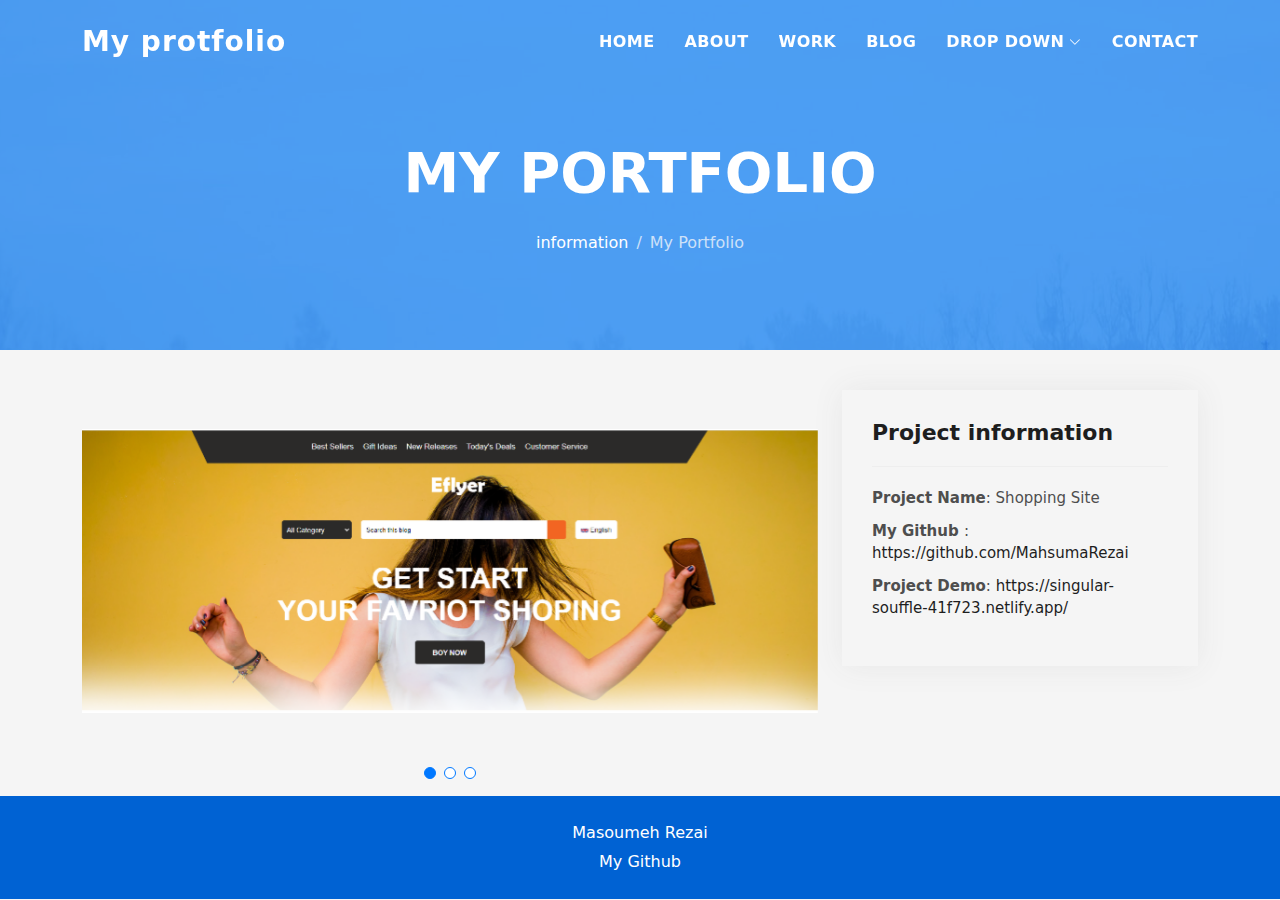
<file: portfolio-details.html>
<!DOCTYPE html>
<html lang="en">

<head>
  <meta charset="utf-8">
  <meta content="width=device-width, initial-scale=1.0" name="viewport">
  <title>My protfolio</title>
  <meta content="" name="description">
  <meta content="" name="keywords">
  <link href="assets/img/apple-touch-icon.png" rel="apple-touch-icon">
  <link href="assets/vendor/bootstrap/css/bootstrap.min.css" rel="stylesheet">
  <link href="assets/vendor/bootstrap-icons/bootstrap-icons.css" rel="stylesheet">
  <link href="assets/vendor/glightbox/css/glightbox.min.css" rel="stylesheet">
  <link href="assets/vendor/swiper/swiper-bundle.min.css" rel="stylesheet">
  <link href="assets/css/style.css" rel="stylesheet">
</head>

<body>

  <!--  Heade -->
  <header id="header" class="fixed-top">
    <div class="container d-flex align-items-center justify-content-between">
      <h1 class="logo"><a href="index.html">My protfolio</a></h1>
      <nav id="navbar" class="navbar">
        <ul>
          <li><a class="nav-link scrollto " href="#hero">Home</a></li>
          <li><a class="nav-link scrollto" href="#about">About</a></li>
          <li><a class="nav-link scrollto " href="#work">Work</a></li>
          <li><a class="nav-link scrollto " href="#blog">Blog</a></li>
          <li class="dropdown"><a href="#"><span>Drop Down</span> <i class="bi bi-chevron-down"></i></a>
            <ul>
              <li><a href="#">Drop Down 1</a></li>
              <li class="dropdown"><a href="#"><span>Deep Drop Down</span> <i class="bi bi-chevron-right"></i></a>
                <ul>
                  <li><a href="#">Deep Drop Down 1</a></li>
                  <li><a href="#">Deep Drop Down 2</a></li>
                  <li><a href="#">Deep Drop Down 3</a></li>
                  <li><a href="#">Deep Drop Down 4</a></li>
                  <li><a href="#">Deep Drop Down 5</a></li>
                </ul>
              </li>
              <li><a href="#">Drop Down 2</a></li>
              <li><a href="#">Drop Down 3</a></li>
              <li><a href="#">Drop Down 4</a></li>
            </ul>
          </li>
          <li><a class="nav-link scrollto" href="#contact">Contact</a></li>
        </ul>
        <i class="bi bi-list mobile-nav-toggle"></i>
      </nav><!-- navbar -->

    </div>
  </header>
  <!-- End Header -->

  <div class="hero hero-single route bg-image" style="background-image: url(assets/img/overlay-bg.jpg)">
    <div class="overlay-mf"></div>
    <div class="hero-content display-table">
      <div class="table-cell">
        <div class="container">
          <h2 class="hero-title mb-4"> My Portfolio</h2>
          <ol class="breadcrumb d-flex justify-content-center">
            <li class="breadcrumb-item">
              <a href="#">information</a>
            </li>
            <li class="breadcrumb-item active"> My Portfolio</li>
          </ol>
        </div>
      </div>
    </div>
  </div>

  <main id="main">

    <!-- Portfolio Details Section  -->
    <section id="portfolio-details" class="portfolio-details">
      <div class="container">

        <div class="row gy-4">

          <div class="col-lg-8">
            <div class="portfolio-details-slider swiper">
              <div class="swiper-wrapper align-items-center">

                <div class="swiper-slide">
                  <img src="assets/img/shop_two.PNG" alt="">
                </div>

                <div class="swiper-slide">
                  <img src="assets/img/shop_hover_two.PNG" alt="">
                </div>

                <div class="swiper-slide">
                  <img src="assets/img/shop_hver_four.PNG" alt="">
                </div>


              </div>
              <div class="swiper-pagination"></div>
            </div>
          </div>

          <div class="col-lg-4">
            <div class="portfolio-info">
              <h3> Project information</h3>
              <ul>
                <li><strong>Project Name</strong>: Shopping Site </li>
                <li><strong>My Github </strong>: <a href="https://github.com/MahsumaRezai/shopping-site-">
                    https://github.com/MahsumaRezai</a></li>
                <li><strong>Project Demo</strong>: <a href="https://singular-souffle-41f723.netlify.app/">
                    https://singular-souffle-41f723.netlify.app/</a></li>

              </ul>
            </div>
            <div class="portfolio-description">

            </div>
          </div>

        </div>

      </div>
    </section><!-- End Portfolio Details Section -->

  </main>
  <!-- End  section main -->

  <!-- Footer  -->
  <footer>
    <div class="container">
      <div class="row">
        <div class="col-sm-12">
          <div class="copyright-box">
            <p class="copyright">Masoumeh Rezai</p>
            <div class="credits">
              <a href="https://github.com/MahsumaRezai">My Github</a>
            </div>
          </div>
        </div>
      </div>
    </div>
  </footer>
  <!-- End  Footer -->

  <div id="preloader"></div>
  <a href="#" class="back-to-top d-flex align-items-center justify-content-center"><i class="bi bi-arrow-up-short"></i></a>

  <script src="assets/vendor/purecounter/purecounter_vanilla.js"></script>
  <script src="assets/vendor/bootstrap/js/bootstrap.bundle.min.js"></script>
  <script src="assets/vendor/glightbox/js/glightbox.min.js"></script>
  <script src="assets/vendor/swiper/swiper-bundle.min.js"></script>
  <script src="assets/vendor/typed.js/typed.min.js"></script>
  <script src="assets/vendor/php-email-form/validate.js"></script>

  <script src="assets/js/main.js"></script>

</body>

</html>
</file>
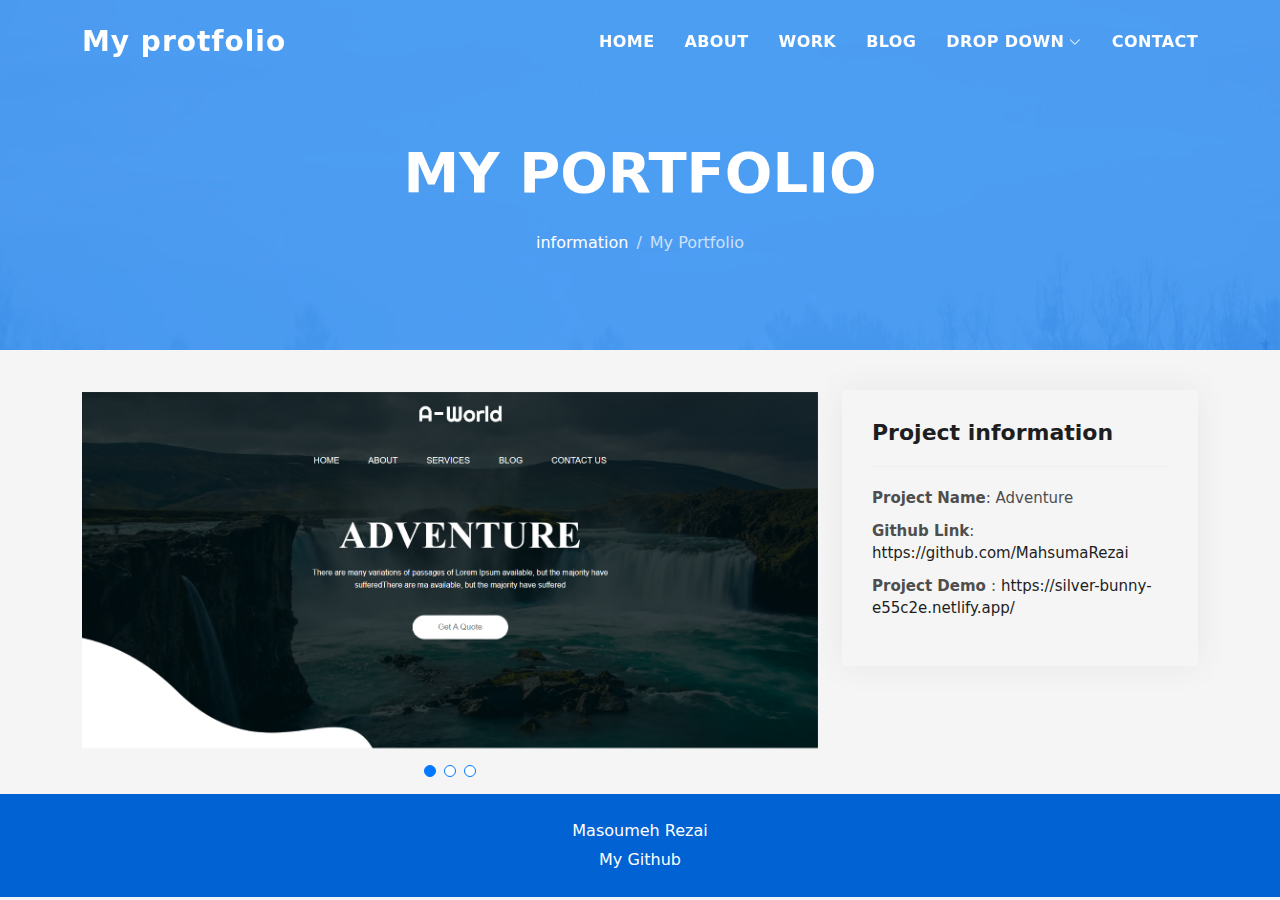
<file: protfilo_adventure.html>
<!DOCTYPE html>
<html lang="en">

<head>
    <meta charset="utf-8">
    <meta content="width=device-width, initial-scale=1.0" name="viewport">
    <title>My protfolio</title>
    <meta content="" name="description">
    <meta content="" name="keywords">
    <link href="assets/img/apple-touch-icon.png" rel="apple-touch-icon">
    <link href="assets/vendor/bootstrap/css/bootstrap.min.css" rel="stylesheet">
    <link href="assets/vendor/bootstrap-icons/bootstrap-icons.css" rel="stylesheet">
    <link href="assets/vendor/glightbox/css/glightbox.min.css" rel="stylesheet">
    <link href="assets/vendor/swiper/swiper-bundle.min.css" rel="stylesheet">
    <link href="assets/css/style.css" rel="stylesheet">
</head>

<body>

    <!--  Heade -->
    <header id="header" class="fixed-top">
        <div class="container d-flex align-items-center justify-content-between">
            <h1 class="logo"><a href="index.html">My protfolio</a></h1>
            <nav id="navbar" class="navbar">
                <ul>
                    <li><a class="nav-link scrollto " href="#hero">Home</a></li>
                    <li><a class="nav-link scrollto" href="#about">About</a></li>
                    <li><a class="nav-link scrollto " href="#work">Work</a></li>
                    <li><a class="nav-link scrollto " href="#blog">Blog</a></li>
                    <li class="dropdown"><a href="#"><span>Drop Down</span> <i class="bi bi-chevron-down"></i></a>
                        <ul>
                            <li><a href="#">Drop Down 1</a></li>
                            <li class="dropdown"><a href="#"><span>Deep Drop Down</span> <i class="bi bi-chevron-right"></i></a>
                                <ul>
                                    <li><a href="#">Deep Drop Down 1</a></li>
                                    <li><a href="#">Deep Drop Down 2</a></li>
                                    <li><a href="#">Deep Drop Down 3</a></li>
                                    <li><a href="#">Deep Drop Down 4</a></li>
                                    <li><a href="#">Deep Drop Down 5</a></li>
                                </ul>
                            </li>
                            <li><a href="#">Drop Down 2</a></li>
                            <li><a href="#">Drop Down 3</a></li>
                            <li><a href="#">Drop Down 4</a></li>
                        </ul>
                    </li>
                    <li><a class="nav-link scrollto" href="#contact">Contact</a></li>
                </ul>
                <i class="bi bi-list mobile-nav-toggle"></i>
            </nav><!-- navbar -->

        </div>
    </header>
    <!-- End Header -->

    <div class="hero hero-single route bg-image" style="background-image: url(assets/img/overlay-bg.jpg)">
        <div class="overlay-mf"></div>
        <div class="hero-content display-table">
            <div class="table-cell">
                <div class="container">
                    <h2 class="hero-title mb-4"> My Portfolio</h2>
                    <ol class="breadcrumb d-flex justify-content-center">
                        <li class="breadcrumb-item">
                            <a href="#">information</a>
                        </li>
                        <li class="breadcrumb-item active"> My Portfolio</li>
                    </ol>
                </div>
            </div>
        </div>
    </div>

    <main id="main">

        <!-- Portfolio Details Section  -->
        <section id="portfolio-details" class="portfolio-details">
            <div class="container">

                <div class="row gy-4">

                    <div class="col-lg-8">
                        <div class="portfolio-details-slider swiper">
                            <div class="swiper-wrapper align-items-center">

                                <div class="swiper-slide">
                                    <img src="assets/img/adventue_hover.PNG" alt="">
                                </div>

                                <div class="swiper-slide">
                                    <img src="assets/img/adventure_hover_two.PNG " alt="">
                                </div>

                                <div class="
                    swiper-slide">
                                    <img src="assets/img/advernute_hover_three.PNG" alt="">
                                </div>


                            </div>
                            <div class="swiper-pagination"></div>
                        </div>
                    </div>

                    <div class="col-lg-4">
                        <div class="portfolio-info">
                            <h3> Project information</h3>
                            <ul>
                                <li><strong>Project Name</strong>: Adventure </li>
                                <li><strong> Github Link</strong>: <a href="https://github.com/MahsumaRezai/Adventure">
                                        https://github.com/MahsumaRezai</a></li>
                                <li><strong>Project Demo </strong>: <a href="https://silver-bunny-e55c2e.netlify.app/">
                                        https://silver-bunny-e55c2e.netlify.app/</a></li>

                            </ul>
                        </div>
                        <div class="portfolio-description">

                        </div>
                    </div>

                </div>

            </div>
        </section><!-- End Portfolio Details Section -->

    </main>
    <!-- End  section main -->

    <!-- Footer  -->
    <footer>
        <div class="container">
            <div class="row">
                <div class="col-sm-12">
                    <div class="copyright-box">
                        <p class="copyright">Masoumeh Rezai</p>
                        <div class="credits">
                            <a href="https://github.com/MahsumaRezai">My Github</a>
                        </div>
                    </div>
                </div>
            </div>
        </div>
    </footer>
    <!-- End  Footer -->

    <div id="preloader"></div>
    <a href="#" class="back-to-top d-flex align-items-center justify-content-center"><i class="bi bi-arrow-up-short"></i></a>

    <script src="assets/vendor/purecounter/purecounter_vanilla.js"></script>
    <script src="assets/vendor/bootstrap/js/bootstrap.bundle.min.js"></script>
    <script src="assets/vendor/glightbox/js/glightbox.min.js"></script>
    <script src="assets/vendor/swiper/swiper-bundle.min.js"></script>
    <script src="assets/vendor/typed.js/typed.min.js"></script>
    <script src="assets/vendor/php-email-form/validate.js"></script>

    <script src="assets/js/main.js"></script>

</body>

</html>
</file>
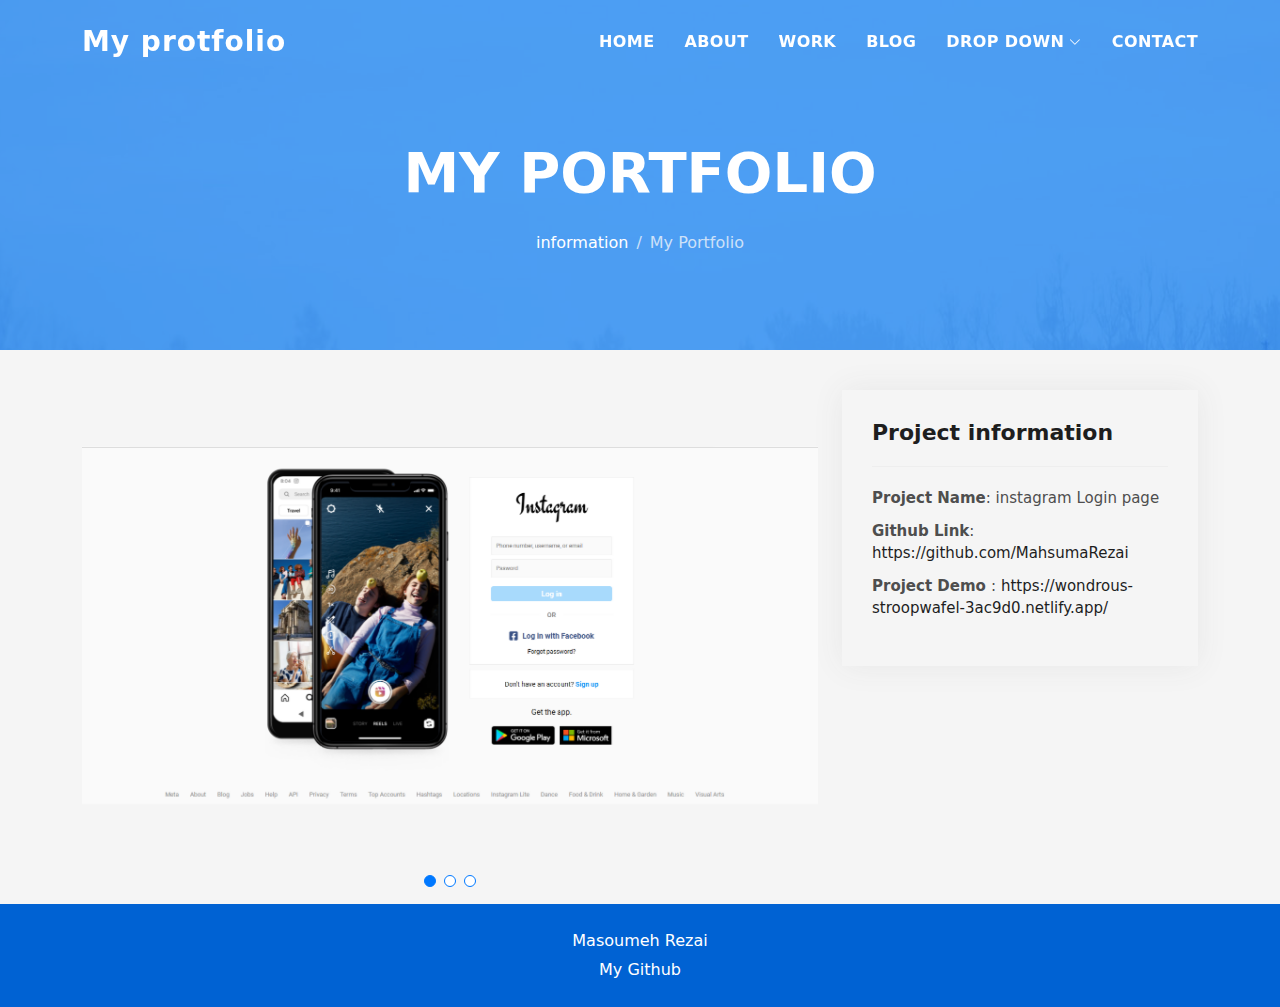
<file: protfilo_hasnode.html>
<!DOCTYPE html>
<html lang="en">

<head>
    <meta charset="utf-8">
    <meta content="width=device-width, initial-scale=1.0" name="viewport">
    <title>My protfolio</title>
    <meta content="" name="description">
    <meta content="" name="keywords">
    <link href="assets/img/apple-touch-icon.png" rel="apple-touch-icon">
    <link href="assets/vendor/bootstrap/css/bootstrap.min.css" rel="stylesheet">
    <link href="assets/vendor/bootstrap-icons/bootstrap-icons.css" rel="stylesheet">
    <link href="assets/vendor/glightbox/css/glightbox.min.css" rel="stylesheet">
    <link href="assets/vendor/swiper/swiper-bundle.min.css" rel="stylesheet">
    <link href="assets/css/style.css" rel="stylesheet">
</head>

<body>

    <!--  Heade -->
    <header id="header" class="fixed-top">
        <div class="container d-flex align-items-center justify-content-between">
            <h1 class="logo"><a href="index.html">My protfolio</a></h1>
            <nav id="navbar" class="navbar">
                <ul>
                    <li><a class="nav-link scrollto " href="#hero">Home</a></li>
                    <li><a class="nav-link scrollto" href="#about">About</a></li>
                    <li><a class="nav-link scrollto " href="#work">Work</a></li>
                    <li><a class="nav-link scrollto " href="#blog">Blog</a></li>
                    <li class="dropdown"><a href="#"><span>Drop Down</span> <i class="bi bi-chevron-down"></i></a>
                        <ul>
                            <li><a href="#">Drop Down 1</a></li>
                            <li class="dropdown"><a href="#"><span>Deep Drop Down</span> <i class="bi bi-chevron-right"></i></a>
                                <ul>
                                    <li><a href="#">Deep Drop Down 1</a></li>
                                    <li><a href="#">Deep Drop Down 2</a></li>
                                    <li><a href="#">Deep Drop Down 3</a></li>
                                    <li><a href="#">Deep Drop Down 4</a></li>
                                    <li><a href="#">Deep Drop Down 5</a></li>
                                </ul>
                            </li>
                            <li><a href="#">Drop Down 2</a></li>
                            <li><a href="#">Drop Down 3</a></li>
                            <li><a href="#">Drop Down 4</a></li>
                        </ul>
                    </li>
                    <li><a class="nav-link scrollto" href="#contact">Contact</a></li>
                </ul>
                <i class="bi bi-list mobile-nav-toggle"></i>
            </nav><!-- navbar -->

        </div>
    </header>
    <!-- End Header -->

    <div class="hero hero-single route bg-image" style="background-image: url(assets/img/overlay-bg.jpg)">
        <div class="overlay-mf"></div>
        <div class="hero-content display-table">
            <div class="table-cell">
                <div class="container">
                    <h2 class="hero-title mb-4"> My Portfolio</h2>
                    <ol class="breadcrumb d-flex justify-content-center">
                        <li class="breadcrumb-item">
                            <a href="#">information</a>
                        </li>
                        <li class="breadcrumb-item active"> My Portfolio</li>
                    </ol>
                </div>
            </div>
        </div>
    </div>

    <main id="main">

        <!-- Portfolio Details Section  -->
        <section id="portfolio-details" class="portfolio-details">
            <div class="container">

                <div class="row gy-4">

                    <div class="col-lg-8">
                        <div class="portfolio-details-slider swiper">
                            <div class="swiper-wrapper align-items-center">

                                <div class="swiper-slide">
                                    <img src="assets/img/instagarm_hover.PNG" alt="">
                                </div>

                                <div class="swiper-slide">
                                    <img src="assets/img/insatgarm_hover_two.PNG " alt="">
                                </div>

                                <div class="
                    swiper-slide">
                                    <img src="assets/img/instagarm_hover.PNG" alt="">
                                </div>


                            </div>
                            <div class="swiper-pagination"></div>
                        </div>
                    </div>

                    <div class="col-lg-4">
                        <div class="portfolio-info">
                            <h3> Project information</h3>
                            <ul>
                                <li><strong>Project Name</strong>: instagram Login page </li>
                                <li><strong> Github Link</strong>: <a href="https://github.com/MahsumaRezai/login_pages_collection">
                                        https://github.com/MahsumaRezai</a></li>
                                <li><strong>Project Demo </strong>: <a href="https://wondrous-stroopwafel-3ac9d0.netlify.app/">
                                        https://wondrous-stroopwafel-3ac9d0.netlify.app/</a></li>

                            </ul>
                        </div>
                        <div class="portfolio-description">

                        </div>
                    </div>

                </div>

            </div>
        </section><!-- End Portfolio Details Section -->

    </main>
    <!-- End  section main -->

    <!-- Footer  -->
    <footer>
        <div class="container">
            <div class="row">
                <div class="col-sm-12">
                    <div class="copyright-box">
                        <p class="copyright">Masoumeh Rezai</p>
                        <div class="credits">
                            <a href="https://github.com/MahsumaRezai">My Github</a>
                        </div>
                    </div>
                </div>
            </div>
        </div>
    </footer>
    <!-- End  Footer -->

    <div id="preloader"></div>
    <a href="#" class="back-to-top d-flex align-items-center justify-content-center"><i class="bi bi-arrow-up-short"></i></a>

    <script src="assets/vendor/purecounter/purecounter_vanilla.js"></script>
    <script src="assets/vendor/bootstrap/js/bootstrap.bundle.min.js"></script>
    <script src="assets/vendor/glightbox/js/glightbox.min.js"></script>
    <script src="assets/vendor/swiper/swiper-bundle.min.js"></script>
    <script src="assets/vendor/typed.js/typed.min.js"></script>
    <script src="assets/vendor/php-email-form/validate.js"></script>

    <script src="assets/js/main.js"></script>

</body>

</html>
</file>
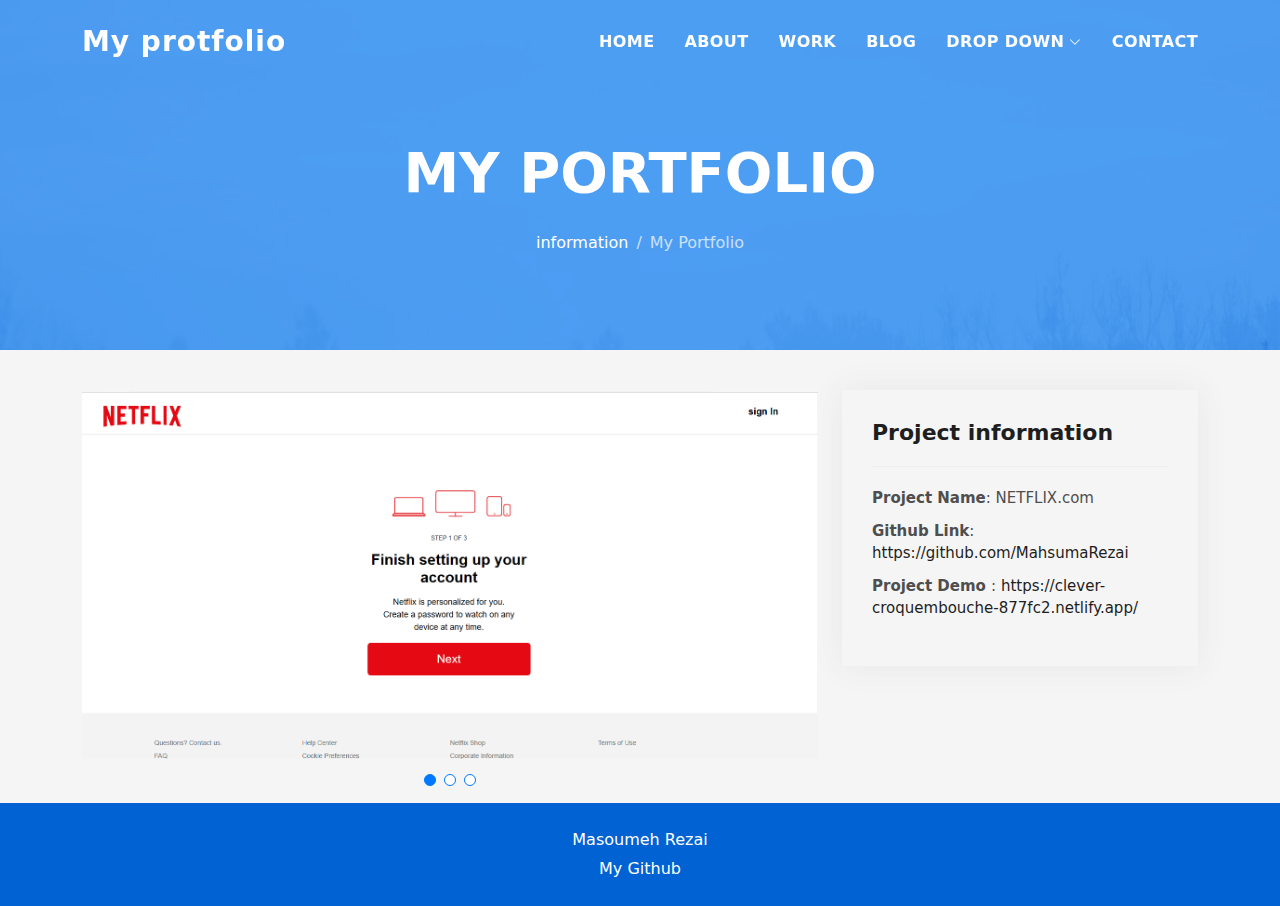
<file: protfilo_netfilx.html>
<!DOCTYPE html>
<html lang="en">

<head>
    <meta charset="utf-8">
    <meta content="width=device-width, initial-scale=1.0" name="viewport">
    <title>My protfolio</title>
    <meta content="" name="description">
    <meta content="" name="keywords">
    <link href="assets/img/apple-touch-icon.png" rel="apple-touch-icon">
    <link href="assets/vendor/bootstrap/css/bootstrap.min.css" rel="stylesheet">
    <link href="assets/vendor/bootstrap-icons/bootstrap-icons.css" rel="stylesheet">
    <link href="assets/vendor/glightbox/css/glightbox.min.css" rel="stylesheet">
    <link href="assets/vendor/swiper/swiper-bundle.min.css" rel="stylesheet">
    <link href="assets/css/style.css" rel="stylesheet">
</head>

<body>

    <!--  Heade -->
    <header id="header" class="fixed-top">
        <div class="container d-flex align-items-center justify-content-between">
            <h1 class="logo"><a href="index.html">My protfolio</a></h1>
            <nav id="navbar" class="navbar">
                <ul>
                    <li><a class="nav-link scrollto " href="#hero">Home</a></li>
                    <li><a class="nav-link scrollto" href="#about">About</a></li>
                    <li><a class="nav-link scrollto " href="#work">Work</a></li>
                    <li><a class="nav-link scrollto " href="#blog">Blog</a></li>
                    <li class="dropdown"><a href="#"><span>Drop Down</span> <i class="bi bi-chevron-down"></i></a>
                        <ul>
                            <li><a href="#">Drop Down 1</a></li>
                            <li class="dropdown"><a href="#"><span>Deep Drop Down</span> <i class="bi bi-chevron-right"></i></a>
                                <ul>
                                    <li><a href="#">Deep Drop Down 1</a></li>
                                    <li><a href="#">Deep Drop Down 2</a></li>
                                    <li><a href="#">Deep Drop Down 3</a></li>
                                    <li><a href="#">Deep Drop Down 4</a></li>
                                    <li><a href="#">Deep Drop Down 5</a></li>
                                </ul>
                            </li>
                            <li><a href="#">Drop Down 2</a></li>
                            <li><a href="#">Drop Down 3</a></li>
                            <li><a href="#">Drop Down 4</a></li>
                        </ul>
                    </li>
                    <li><a class="nav-link scrollto" href="#contact">Contact</a></li>
                </ul>
                <i class="bi bi-list mobile-nav-toggle"></i>
            </nav><!-- navbar -->

        </div>
    </header>
    <!-- End Header -->

    <div class="hero hero-single route bg-image" style="background-image: url(assets/img/overlay-bg.jpg)">
        <div class="overlay-mf"></div>
        <div class="hero-content display-table">
            <div class="table-cell">
                <div class="container">
                    <h2 class="hero-title mb-4"> My Portfolio</h2>
                    <ol class="breadcrumb d-flex justify-content-center">
                        <li class="breadcrumb-item">
                            <a href="#">information</a>
                        </li>
                        <li class="breadcrumb-item active"> My Portfolio</li>
                    </ol>
                </div>
            </div>
        </div>
    </div>

    <main id="main">

        <!-- Portfolio Details Section  -->
        <section id="portfolio-details" class="portfolio-details">
            <div class="container">

                <div class="row gy-4">

                    <div class="col-lg-8">
                        <div class="portfolio-details-slider swiper">
                            <div class="swiper-wrapper align-items-center">

                                <div class="swiper-slide">
                                    <img src="assets/img/netflix_hover.PNG" alt="">
                                </div>

                                <div class="swiper-slide">
                                    <img src="assets/img/netflix_hover_two.PNG " alt="">
                                </div>

                                <div class="
                    swiper-slide">
                                    <img src="assets/img/netflix_hover.PNG" alt="">
                                </div>


                            </div>
                            <div class="swiper-pagination"></div>
                        </div>
                    </div>

                    <div class="col-lg-4">
                        <div class="portfolio-info">
                            <h3> Project information</h3>
                            <ul>
                                <li><strong>Project Name</strong>: NETFLIX.com </li>
                                <li><strong> Github Link</strong>: <a href="https://github.com/MahsumaRezai/Netflix_singin">
                                        https://github.com/MahsumaRezai</a></li>
                                <li><strong>Project Demo </strong>: <a href=" https://clever-croquembouche-877fc2.netlify.app/">
                                        https://clever-croquembouche-877fc2.netlify.app/</a></li>

                            </ul>
                        </div>
                        <div class="portfolio-description">

                        </div>
                    </div>

                </div>

            </div>
        </section><!-- End Portfolio Details Section -->

    </main>
    <!-- End  section main -->

    <!-- Footer  -->
    <footer>
        <div class="container">
            <div class="row">
                <div class="col-sm-12">
                    <div class="copyright-box">
                        <p class="copyright">Masoumeh Rezai</p>
                        <div class="credits">
                            <a href="https://github.com/MahsumaRezai">My Github</a>
                        </div>
                    </div>
                </div>
            </div>
        </div>
    </footer>
    <!-- End  Footer -->

    <div id="preloader"></div>
    <a href="#" class="back-to-top d-flex align-items-center justify-content-center"><i class="bi bi-arrow-up-short"></i></a>

    <script src="assets/vendor/purecounter/purecounter_vanilla.js"></script>
    <script src="assets/vendor/bootstrap/js/bootstrap.bundle.min.js"></script>
    <script src="assets/vendor/glightbox/js/glightbox.min.js"></script>
    <script src="assets/vendor/swiper/swiper-bundle.min.js"></script>
    <script src="assets/vendor/typed.js/typed.min.js"></script>
    <script src="assets/vendor/php-email-form/validate.js"></script>

    <script src="assets/js/main.js"></script>

</body>

</html>
</file>
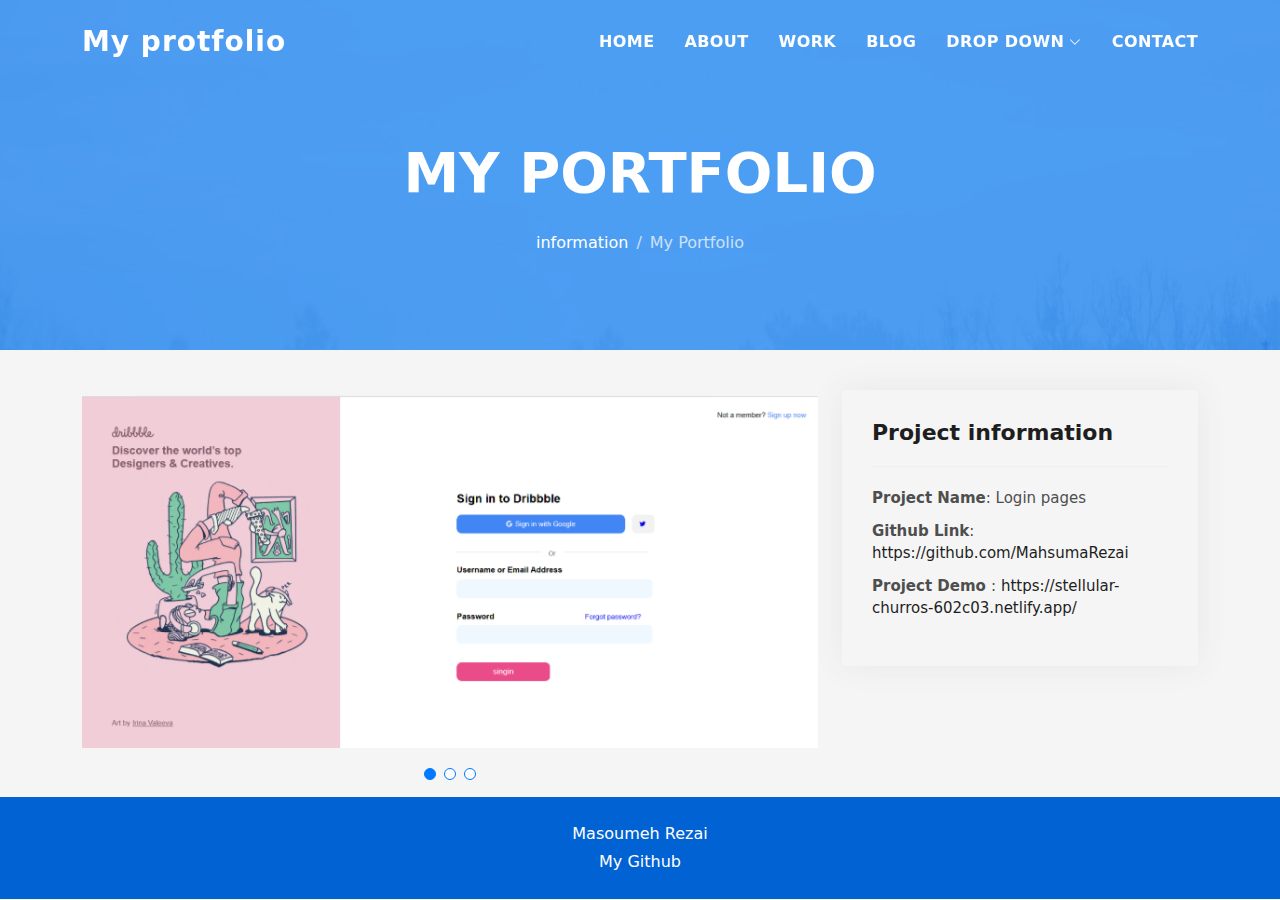
<file: protfolio_dribble.html>
<!DOCTYPE html>
<html lang="en">

<head>
    <meta charset="utf-8">
    <meta content="width=device-width, initial-scale=1.0" name="viewport">
    <title>My protfolio</title>
    <meta content="" name="description">
    <meta content="" name="keywords">
    <link href="assets/img/apple-touch-icon.png" rel="apple-touch-icon">
    <link href="assets/vendor/bootstrap/css/bootstrap.min.css" rel="stylesheet">
    <link href="assets/vendor/bootstrap-icons/bootstrap-icons.css" rel="stylesheet">
    <link href="assets/vendor/glightbox/css/glightbox.min.css" rel="stylesheet">
    <link href="assets/vendor/swiper/swiper-bundle.min.css" rel="stylesheet">
    <link href="assets/css/style.css" rel="stylesheet">
</head>

<body>

    <!--  Heade -->
    <header id="header" class="fixed-top">
        <div class="container d-flex align-items-center justify-content-between">
            <h1 class="logo"><a href="index.html">My protfolio</a></h1>
            <nav id="navbar" class="navbar">
                <ul>
                    <li><a class="nav-link scrollto " href="#hero">Home</a></li>
                    <li><a class="nav-link scrollto" href="#about">About</a></li>
                    <li><a class="nav-link scrollto " href="#work">Work</a></li>
                    <li><a class="nav-link scrollto " href="#blog">Blog</a></li>
                    <li class="dropdown"><a href="#"><span>Drop Down</span> <i class="bi bi-chevron-down"></i></a>
                        <ul>
                            <li><a href="#">Drop Down 1</a></li>
                            <li class="dropdown"><a href="#"><span>Deep Drop Down</span> <i class="bi bi-chevron-right"></i></a>
                                <ul>
                                    <li><a href="#">Deep Drop Down 1</a></li>
                                    <li><a href="#">Deep Drop Down 2</a></li>
                                    <li><a href="#">Deep Drop Down 3</a></li>
                                    <li><a href="#">Deep Drop Down 4</a></li>
                                    <li><a href="#">Deep Drop Down 5</a></li>
                                </ul>
                            </li>
                            <li><a href="#">Drop Down 2</a></li>
                            <li><a href="#">Drop Down 3</a></li>
                            <li><a href="#">Drop Down 4</a></li>
                        </ul>
                    </li>
                    <li><a class="nav-link scrollto" href="#contact">Contact</a></li>
                </ul>
                <i class="bi bi-list mobile-nav-toggle"></i>
            </nav><!-- navbar -->

        </div>
    </header>
    <!-- End Header -->

    <div class="hero hero-single route bg-image" style="background-image: url(assets/img/overlay-bg.jpg)">
        <div class="overlay-mf"></div>
        <div class="hero-content display-table">
            <div class="table-cell">
                <div class="container">
                    <h2 class="hero-title mb-4"> My Portfolio</h2>
                    <ol class="breadcrumb d-flex justify-content-center">
                        <li class="breadcrumb-item">
                            <a href="#">information</a>
                        </li>
                        <li class="breadcrumb-item active"> My Portfolio</li>
                    </ol>
                </div>
            </div>
        </div>
    </div>

    <main id="main">

        <!-- Portfolio Details Section  -->
        <section id="portfolio-details" class="portfolio-details">
            <div class="container">

                <div class="row gy-4">

                    <div class="col-lg-8">
                        <div class="portfolio-details-slider swiper">
                            <div class="swiper-wrapper align-items-center">

                                <div class="swiper-slide">
                                    <img src="assets/img/dribble_hover.PNG" alt="">
                                </div>

                                <div class="swiper-slide">
                                    <img src="assets/img/dribble_hover_two.PNG " alt="">
                                </div>

                                <div class="
                    swiper-slide">
                                    <img src="assets/img/dribble_hover_three.PNG" alt="">
                                </div>


                            </div>
                            <div class="swiper-pagination"></div>
                        </div>
                    </div>

                    <div class="col-lg-4">
                        <div class="portfolio-info">
                            <h3> Project information</h3>
                            <ul>
                                <li><strong>Project Name</strong>: Login pages </li>
                                <li><strong> Github Link</strong>: <a href="https://github.com/MahsumaRezai/login_pages_collection">
                                        https://github.com/MahsumaRezai</a></li>
                                <li><strong>Project Demo </strong>: <a href="https://stellular-churros-602c03.netlify.app/">
                                        https://stellular-churros-602c03.netlify.app/</a></li>

                            </ul>
                        </div>
                        <div class="portfolio-description">

                        </div>
                    </div>

                </div>

            </div>
        </section><!-- End Portfolio Details Section -->

    </main>
    <!-- End  section main -->

    <!-- Footer  -->
    <footer>
        <div class="container">
            <div class="row">
                <div class="col-sm-12">
                    <div class="copyright-box">
                        <p class="copyright">Masoumeh Rezai</p>
                        <div class="credits">
                            <a href="https://github.com/MahsumaRezai">My Github</a>
                        </div>
                    </div>
                </div>
            </div>
        </div>
    </footer>
    <!-- End  Footer -->

    <div id="preloader"></div>
    <a href="#" class="back-to-top d-flex align-items-center justify-content-center"><i class="bi bi-arrow-up-short"></i></a>

    <script src="assets/vendor/purecounter/purecounter_vanilla.js"></script>
    <script src="assets/vendor/bootstrap/js/bootstrap.bundle.min.js"></script>
    <script src="assets/vendor/glightbox/js/glightbox.min.js"></script>
    <script src="assets/vendor/swiper/swiper-bundle.min.js"></script>
    <script src="assets/vendor/typed.js/typed.min.js"></script>
    <script src="assets/vendor/php-email-form/validate.js"></script>

    <script src="assets/js/main.js"></script>

</body>

</html>
</file>
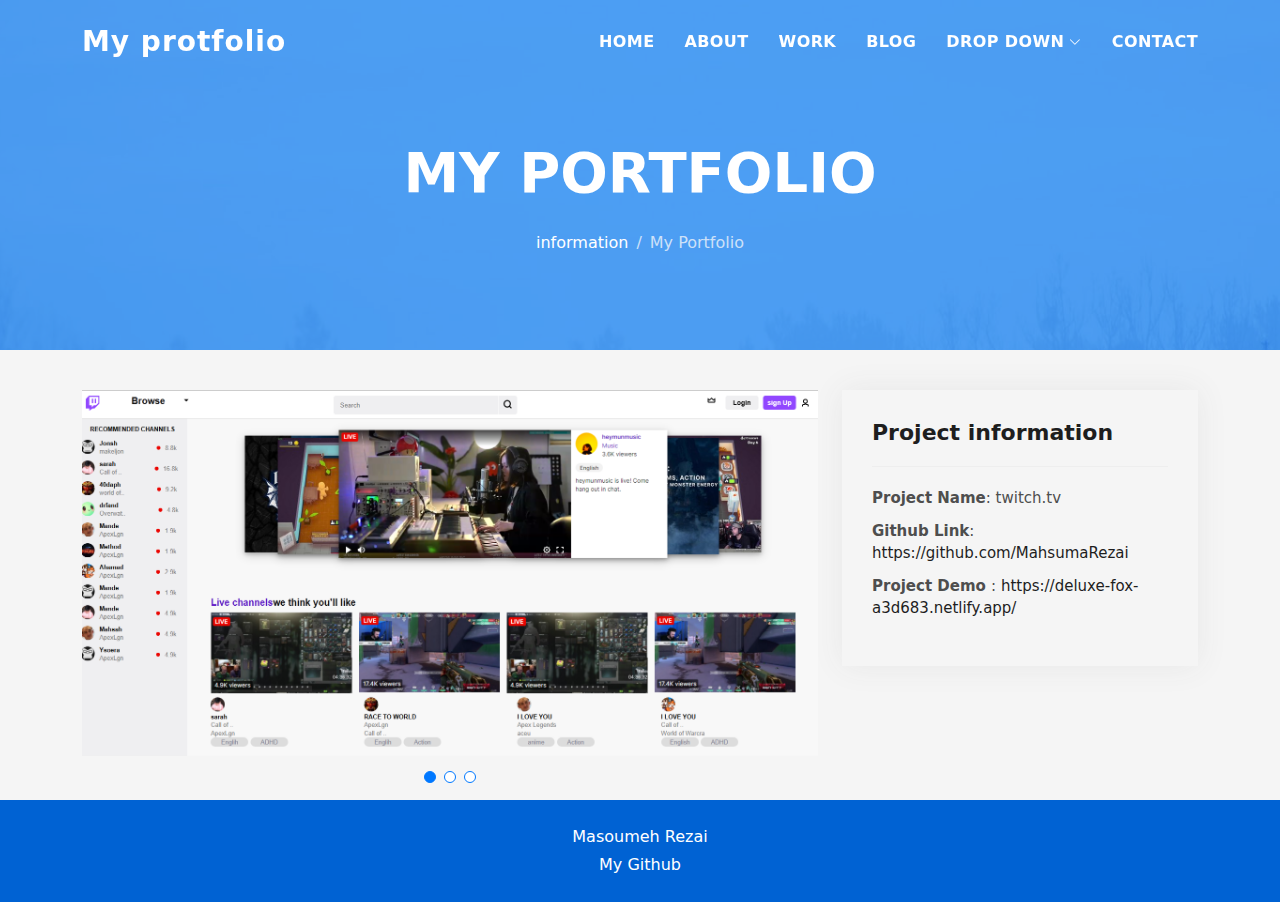
<file: ptoflio_twitch.html>
<!DOCTYPE html>
<html lang="en">

<head>
  <meta charset="utf-8">
  <meta content="width=device-width, initial-scale=1.0" name="viewport">
  <title>My protfolio</title>
  <meta content="" name="description">
  <meta content="" name="keywords">
  <link href="assets/img/favicon.png" rel="icon">
  <link href="assets/img/apple-touch-icon.png" rel="apple-touch-icon">
  <link href="assets/vendor/bootstrap/css/bootstrap.min.css" rel="stylesheet">
  <link href="assets/vendor/bootstrap-icons/bootstrap-icons.css" rel="stylesheet">
  <link href="assets/vendor/glightbox/css/glightbox.min.css" rel="stylesheet">
  <link href="assets/vendor/swiper/swiper-bundle.min.css" rel="stylesheet">
  <link href="assets/css/style.css" rel="stylesheet">
</head>

<body>

  <!--  Heade -->
  <header id="header" class="fixed-top">
    <div class="container d-flex align-items-center justify-content-between">
      <h1 class="logo"><a href="index.html">My protfolio</a></h1>
      <nav id="navbar" class="navbar">
        <ul>
          <li><a class="nav-link scrollto " href="#hero">Home</a></li>
          <li><a class="nav-link scrollto" href="#about">About</a></li>
          <li><a class="nav-link scrollto " href="#work">Work</a></li>
          <li><a class="nav-link scrollto " href="#blog">Blog</a></li>
          <li class="dropdown"><a href="#"><span>Drop Down</span> <i class="bi bi-chevron-down"></i></a>
            <ul>
              <li><a href="#">Drop Down 1</a></li>
              <li class="dropdown"><a href="#"><span>Deep Drop Down</span> <i class="bi bi-chevron-right"></i></a>
                <ul>
                  <li><a href="#">Deep Drop Down 1</a></li>
                  <li><a href="#">Deep Drop Down 2</a></li>
                  <li><a href="#">Deep Drop Down 3</a></li>
                  <li><a href="#">Deep Drop Down 4</a></li>
                  <li><a href="#">Deep Drop Down 5</a></li>
                </ul>
              </li>
              <li><a href="#">Drop Down 2</a></li>
              <li><a href="#">Drop Down 3</a></li>
              <li><a href="#">Drop Down 4</a></li>
            </ul>
          </li>
          <li><a class="nav-link scrollto" href="#contact">Contact</a></li>
        </ul>
        <i class="bi bi-list mobile-nav-toggle"></i>
      </nav><!-- navbar -->

    </div>
  </header>
  <!-- End Header -->

  <div class="hero hero-single route bg-image" style="background-image: url(assets/img/overlay-bg.jpg)">
    <div class="overlay-mf"></div>
    <div class="hero-content display-table">
      <div class="table-cell">
        <div class="container">
          <h2 class="hero-title mb-4"> My Portfolio</h2>
          <ol class="breadcrumb d-flex justify-content-center">
            <li class="breadcrumb-item">
              <a href="#">information</a>
            </li>
            <li class="breadcrumb-item active"> My Portfolio</li>
          </ol>
        </div>
      </div>
    </div>
  </div>

  <main id="main">

    <!-- Portfolio Details Section  -->
    <section id="portfolio-details" class="portfolio-details">
      <div class="container">

        <div class="row gy-4">

          <div class="col-lg-8">
            <div class="portfolio-details-slider swiper">
              <div class="swiper-wrapper align-items-center">

                <div class="swiper-slide">
                  <img src="assets/img/twitch_hover.PNG" alt="">
                </div>

                <div class="swiper-slide">
                  <img src="assets/img/twitch_hver_two.PNG " alt="">
                </div>

                <div class="
                    swiper-slide">
                  <img src="assets/img/twitch_hover_three.PNG" alt="">
                </div>


              </div>
              <div class="swiper-pagination"></div>
            </div>
          </div>

          <div class="col-lg-4">
            <div class="portfolio-info">
              <h3> Project information</h3>
              <ul>
                <li><strong>Project Name</strong>: twitch.tv </li>
                <li><strong> Github Link</strong>: <a href="https://https://github.com/MahsumaRezai/Twitch">
                    https://github.com/MahsumaRezai</a></li>
                <li><strong>Project Demo </strong>: <a href="https://deluxe-fox-a3d683.netlify.app/">
                    https://deluxe-fox-a3d683.netlify.app/</a></li>

              </ul>
            </div>
            <div class="portfolio-description">

            </div>
          </div>

        </div>

      </div>
    </section><!-- End Portfolio Details Section -->

  </main>
  <!-- End  section main -->

  <!-- Footer  -->
  <footer>
    <div class="container">
      <div class="row">
        <div class="col-sm-12">
          <div class="copyright-box">
            <p class="copyright">Masoumeh Rezai</p>
            <div class="credits">
              <a href="https://github.com/MahsumaRezai">My Github</a>
            </div>
          </div>
        </div>
      </div>
    </div>
  </footer>
  <!-- End  Footer -->

  <div id="preloader"></div>
  <a href="#" class="back-to-top d-flex align-items-center justify-content-center"><i class="bi bi-arrow-up-short"></i></a>

  <script src="assets/vendor/purecounter/purecounter_vanilla.js"></script>
  <script src="assets/vendor/bootstrap/js/bootstrap.bundle.min.js"></script>
  <script src="assets/vendor/glightbox/js/glightbox.min.js"></script>
  <script src="assets/vendor/swiper/swiper-bundle.min.js"></script>
  <script src="assets/vendor/typed.js/typed.min.js"></script>
  <script src="assets/vendor/php-email-form/validate.js"></script>

  <script src="assets/js/main.js"></script>

</body>

</html>
</file>
<file: assets/css/style.css>
body {
  background-color: #f5f5f5;
  color: #4e4e4e;
}

h1,
h2,
h3,
h4,
h5,
h6 {
  color: #1e1e1e;
}

a {
  color: #1e1e1e;
  text-decoration: none;
  transition: all 0.5s ease-in-out;
}

a:hover {
  color: #0078ff;
  text-decoration: none;
  transition: all 0.5s ease-in-out;
}

.p-r {
  position: relative;
}

.color-a {
  text-decoration: none;
  color: #0078ff;
}

.color-d {
  color: #f5f5f5;
}

.color-text-a {
  text-decoration: none;
  color: #4e4e4e;
}

.box-shadow,
.card-blog,
.work-box,
.service-box,
.paralax-mf {
  box-shadow: 0 13px 8px -10px rgba(0, 0, 0, 0.1);
}

.box-shadow-a,
.button:hover {
  text-decoration: none;
  box-shadow: 0 0 0 4px #cde1f8;
}

.display-5 {
  font-size: 2.5rem;
  font-weight: 300;
  line-height: 1.1;
}

.display-6 {
  font-size: 2rem;
  font-weight: 300;
  line-height: 1.1;
}

.avatar {
  width: 32px;
  height: 32px;
  margin-right: 4px;
  overflow: hidden;
}

.bg-image {
  background-repeat: no-repeat;
  background-attachment: fixed;
  background-size: cover;
  background-position: center center;
}

@media (max-width: 1024px) {
  .bg-image {
    background-attachment: scroll;
  }
}

.overlay-mf {
  background-color: #0078ff;
}

.overlay-mf {
  position: absolute;
  top: 0;
  left: 0px;
  padding: 0;
  height: 100%;
  width: 100%;
  opacity: 0.7;
}

.paralax-mf {
  position: relative;
  padding: 8rem 0;
}

.display-table {
  width: 100%;
  height: 100%;
  display: table;
}

.table-cell {
  display: table-cell;
  vertical-align: middle;
}

/*--/ Sections /--*/
.sect-4 {
  padding: 4rem 0;
}

.sect-pt4 {
  padding-top: 4rem;
}

.sect-mt4 {
  margin-top: 4rem;
}

/*--/ Title s /--*/
.title-s {
  font-weight: 600;
  color: #1e1e1e;
  font-size: 1.1rem;
}

/*--/ Title A /--*/
.title-box {
  margin-bottom: 4rem;
}

.title-a {
  text-decoration: none;
  font-size: 3rem;
  font-weight: bold;
  text-transform: uppercase;
}

.subtitle-a {
  text-decoration: none;
  color: #4e4e4e;
}

.line-mf {
  width: 40px;
  height: 5px;
  background-color: #0078ff;
  margin: 0 auto;
}

/*--/ Title Left /--*/
.title-box-2 {
  margin-bottom: 3rem;
}

.title-left {
  font-size: 2rem;
  position: relative;
}

.title-left:before {
  content: "";
  position: absolute;
  height: 3px;
  background-color: #0078ff;
  width: 100px;
  bottom: -12px;
}

/*------/ Box /------*/
.box-pl2 {
  padding-left: 2rem;
}

.box-shadow-full {
  padding: 3rem 1.25rem;
  position: relative;
  background-color: #fff;
  margin-bottom: 3rem;
  z-index: 2;
  box-shadow: 0 1px 1px 0 rgba(0, 0, 0, 0.06), 0 2px 5px 0 rgba(0, 0, 0, 0.2);
}

@media (min-width: 768px) {
  .box-shadow-full {
    padding: 3rem;
  }
}

/*------/ Socials /------*/
.socials {
  padding: 1.5rem 0;
}

.socials ul li {
  display: inline-block;
}

.socials .ico-circle {
  height: 40px;
  width: 40px;
  font-size: 1.2rem;
  border-radius: 50%;
  line-height: 1.6;
  margin: 0 15px 0 0;
  box-shadow: 0 0 0 3px #0078ff;
  transition: all 500ms ease;
}

.socials .ico-circle:hover {
  background-color: #0078ff;
  color: #fff;
  box-shadow: 0 0 0 3px #cde1f8;
  transition: all 500ms ease;
}

/*------/ Ul resect /------*/
.ul-resect,
.widget-tags ul,
.widget-sidebar .list-sidebar,
.box-comments .list-comments,
.blog-wrapper .post-meta ul,
.list-ico,
.socials ul {
  list-style: none;
  padding-left: 0;
  margin-bottom: 0;
}

.list-ico {
  line-height: 2;
}

.list-ico span {
  color: #0078ff;
  margin-right: 10px;
}

/*------/ Ico Circle /------*/
.ico-circle {
  height: 100px;
  width: 100px;
  font-size: 2rem;
  border-radius: 50%;
  line-height: 1.55;
  margin: 0 auto;
  text-align: center;
  box-shadow: 0 0 0 10px #0078ff;
  display: block;
}

/*------/ Owl Carousel /------*/
.owl-theme .owl-dots {
  text-align: center;
  margin-top: 18px;
}

.owl-theme .owl-dots .owl-dot {
  display: inline-block;
}

.owl-theme .owl-dots .owl-dot span {
  width: 18px;
  height: 7px;
  margin: 5px 5px;
  background: #cde1f8;
  border: 0px solid #cde1f8;
  display: block;
  transition: all 0.6s ease-in-out;
  cursor: pointer;
}

.owl-theme .owl-dots .owl-dot:hover span {
  background-color: #cde1f8;
}

.owl-theme .owl-dots .owl-dot.active span {
  background-color: #1B1B1B;
  width: 25px;
}

/*--/ Scrolltop s /--*/
.scrolltop-mf {
  position: relative;
  display: none;
}

.scrolltop-mf span {
  z-index: 999;
  position: fixed;
  width: 42px;
  height: 42px;
  background-color: #0078ff;
  opacity: 0.7;
  font-size: 1.6rem;
  line-height: 1.5;
  text-align: center;
  color: #fff;
  top: auto;
  left: auto;
  right: 30px;
  bottom: 50px;
  cursor: pointer;
  border-radius: 50%;
}

/*--------------------------------------------------------------
# Back to top button
--------------------------------------------------------------*/
.back-to-top {
  position: fixed;
  visibility: hidden;
  opacity: 0;
  right: 15px;
  bottom: 15px;
  z-index: 996;
  background: #0078ff;
  width: 40px;
  height: 40px;
  border-radius: 50px;
  transition: all 0.4s;
}

.back-to-top i {
  font-size: 28px;
  color: #fff;
  line-height: 0;
}

.back-to-top:hover {
  background: #298eff;
  color: #fff;
}

.back-to-top.active {
  visibility: visible;
  opacity: 1;
}

/*------/ Prelaoder /------*/
#preloader {
  position: fixed;
  top: 0;
  left: 0;
  right: 0;
  bottom: 0;
  z-index: 9999;
  overflow: hidden;
  background: #fff;
}

#preloader:before {
  content: "";
  position: fixed;
  top: calc(50% - 30px);
  left: calc(50% - 30px);
  border: 6px solid #f2f2f2;
  border-top: 6px solid #0078ff;
  border-radius: 50%;
  width: 60px;
  height: 60px;
  -webkit-animation: animate-preloader 1s linear infinite;
  animation: animate-preloader 1s linear infinite;
}

@-webkit-keyframes animate-preloader {
  0% {
    transform: rotate(0deg);
  }

  100% {
    transform: rotate(360deg);
  }
}

@keyframes animate-preloader {
  0% {
    transform: rotate(0deg);
  }

  100% {
    transform: rotate(360deg);
  }
}

/*------/ Button /------*/
.button {
  display: inline-block;
  padding: 0.3rem 0.6rem;
  text-align: center;
  vertical-align: middle;
  -webkit-user-select: none;
  -moz-user-select: none;
  user-select: none;
  font-size: 1rem;
  border-radius: 0.3rem;
  border: 1px solid transparent;
  transition: all 500ms ease;
  cursor: pointer;
}

.button:focus {
  outline: 0;
}

.button:hover {
  background-color: #0062d3;
  color: #fff;
  transition: all 500ms ease;
}

.button-a {
  text-decoration: none;
  background-color: #0078ff;
  color: #fff;
  border-color: #cde1f8;
}

.button-big {
  padding: 0.9rem 2.3rem;
  font-size: 1.2rem;
}

.button-rouded {
  border-radius: 5rem;
}

.btn-lg {
  padding: 0.5rem 1rem;
  font-size: 1.25rem;
  line-height: 1.5;
  border-radius: 0.3rem;
}

#header {
  transition: all 0.5s;
  z-index: 997;
  padding: 20px 0;
}

#header .logo {
  font-size: 28px;
  margin: 0;
  padding: 0;
  font-weight: 600;
  letter-spacing: 1px;
}

#header .logo a {
  color: #fff;
}

#header .logo img {
  max-height: 40px;
}

#header.header-scrolled {
  background: rgba(0, 0, 0, 0.9);
  padding: 12px 0;
}

/*--------------------------------------------------------------
# Navigation Menu
--------------------------------------------------------------*/
/**
* Desktop Navigation 
*/
.navbar {
  padding: 0;
}

.navbar ul {
  margin: 0;
  padding: 0;
  display: flex;
  list-style: none;
  align-items: center;
}

.navbar li {
  position: relative;
}

.navbar>ul>li {
  white-space: nowrap;
  padding: 10px 0 10px 30px;
}

.navbar a,
.navbar a:focus {
  display: flex;
  align-items: center;
  justify-content: space-between;
  color: #fff;
  font-size: 16px;
  font-weight: 600;
  padding: 0;
  white-space: nowrap;
  transition: 0.3s;
  letter-spacing: 0.4px;
  position: relative;
  text-transform: uppercase;
}

.navbar a i,
.navbar a:focus i {
  font-size: 12px;
  line-height: 0;
  margin-left: 5px;
}

.navbar>ul>li>a:before {
  content: "";
  position: absolute;
  width: 100%;
  height: 2px;
  bottom: -6px;
  left: 0;
  width: 0;
  background-color: #fff;
  visibility: hidden;
  transition: all 0.3s ease-in-out 0s;
}

.navbar a:hover:before,
.navbar li:hover>a:before,
.navbar .active:before {
  visibility: visible;
  width: 80%;
}

.navbar a:hover,
.navbar .active,
.navbar .active:focus,
.navbar li:hover>a {
  color: #fff;
}

.navbar .dropdown ul {
  display: block;
  position: absolute;
  left: 30px;
  top: calc(100% + 30px);
  margin: 0;
  padding: 10px 0;
  z-index: 99;
  opacity: 0;
  visibility: hidden;
  background: #fff;
  box-shadow: 0px 0px 30px rgba(127, 137, 161, 0.25);
  transition: 0.3s;
}

.navbar .dropdown ul li {
  min-width: 200px;
}

.navbar .dropdown ul a {
  padding: 10px 20px;
  font-size: 14px;
  text-transform: none;
  color: #4e4e4e;
}

.navbar .dropdown ul a i {
  font-size: 12px;
}

.navbar .dropdown ul a:hover,
.navbar .dropdown ul .active:hover,
.navbar .dropdown ul li:hover>a {
  color: #0078ff;
}

.navbar .dropdown:hover>ul {
  opacity: 1;
  top: 100%;
  visibility: visible;
}

.navbar .dropdown .dropdown ul {
  top: 0;
  left: calc(100% - 30px);
  visibility: hidden;
}

.navbar .dropdown .dropdown:hover>ul {
  opacity: 1;
  top: 0;
  left: 100%;
  visibility: visible;
}

@media (max-width: 1366px) {
  .navbar .dropdown .dropdown ul {
    left: -90%;
  }

  .navbar .dropdown .dropdown:hover>ul {
    left: -100%;
  }
}

/**
* Mobile Navigation 
*/
.mobile-nav-toggle {
  color: #fff;
  font-size: 28px;
  cursor: pointer;
  display: none;
  line-height: 0;
  transition: 0.5s;
}

@media (max-width: 991px) {
  .mobile-nav-toggle {
    display: block;
  }

  .navbar ul {
    display: none;
  }
}

.navbar-mobile {
  position: fixed;
  overflow: hidden;
  top: 0;
  right: 0;
  left: 0;
  bottom: 0;
  background: rgba(78, 78, 78, 0.9);
  transition: 0.3s;
  z-index: 999;
}

.navbar-mobile .mobile-nav-toggle {
  position: absolute;
  top: 15px;
  right: 15px;
}

.navbar-mobile ul {
  display: block;
  position: absolute;
  top: 55px;
  right: 15px;
  bottom: 15px;
  left: 15px;
  padding: 10px 0;
  background-color: #fff;
  overflow-y: auto;
  transition: 0.3s;
}

.navbar-mobile>ul>li {
  padding: 0;
}

.navbar-mobile a:hover:before,
.navbar-mobile li:hover>a:before,
.navbar-mobile .active:before {
  visibility: hidden;
}

.navbar-mobile a,
.navbar-mobile a:focus {
  padding: 10px 20px;
  font-size: 15px;
  color: #4e4e4e;
}

.navbar-mobile a:hover,
.navbar-mobile .active,
.navbar-mobile li:hover>a {
  color: #0078ff;
}

.navbar-mobile .getstarted,
.navbar-mobile .getstarted:focus {
  margin: 15px;
}

.navbar-mobile .dropdown ul {
  position: static;
  display: none;
  margin: 10px 20px;
  padding: 10px 0;
  z-index: 99;
  opacity: 1;
  visibility: visible;
  background: #fff;
  box-shadow: 0px 0px 30px rgba(127, 137, 161, 0.25);
}

.navbar-mobile .dropdown ul li {
  min-width: 200px;
}

.navbar-mobile .dropdown ul a {
  padding: 10px 20px;
}

.navbar-mobile .dropdown ul a i {
  font-size: 12px;
}

.navbar-mobile .dropdown ul a:hover,
.navbar-mobile .dropdown ul .active:hover,
.navbar-mobile .dropdown ul li:hover>a {
  color: #0078ff;
}

.navbar-mobile .dropdown>.dropdown-active {
  display: block;
}

.hero {
  height: 100vh;
  position: relative;
  color: #fff;
}

.hero .hero-content {
  text-align: center;
  position: absolute;
}

.hero .overlay-itro {
  background-color: rgba(0, 0, 0, 0.6);
  position: absolute;
  top: 0;
  left: 0px;
  padding: 0;
  height: 100%;
  width: 100%;
  opacity: 0.9;
}

.hero .hero-title {
  color: #fff;
  font-weight: 600;
  font-size: 3rem;
}

@media (min-width: 768px) {
  .hero .hero-title {
    font-size: 4.5rem;
  }
}

.hero .hero-subtitle {
  font-size: 1.5rem;
  font-weight: 600;
}

@media (min-width: 768px) {
  .hero .hero-subtitle {
    font-size: 2.5rem;
  }
}

.hero .text-slider-items {
  display: none;
}

.hero-single {
  height: 350px;
}

.hero-single .hero-content {
  margin-top: 30px;
}

.hero-single .hero-title {
  text-transform: uppercase;
  font-size: 3rem;
}

@media (min-width: 768px) {
  .hero-single .hero-title {
    font-size: 3.5rem;
  }
}

.hero-single .breadcrumb {
  background-color: transparent;
  color: #0078ff;
}

.hero-single .breadcrumb .breadcrumb-item:before {
  color: #cde1f8;
}

.hero-single .breadcrumb .breadcrumb-item.active {
  color: #cde1f8;
}

.hero-single .breadcrumb a {
  color: #fff;
}

.about-mf .box-shadow-full {
  padding-top: 4rem;
  padding-bottom: 4rem;
}

.about-mf .about-img {
  margin-bottom: 2rem;
}

.about-mf .about-img img {
  margin-left: 10px;
}

@media (min-width: 767px) {
  .about-mf .box-pl2 {
    margin-top: 3rem;
    padding-left: 0rem;
  }
}

.skill-mf span {
  color: #4e4e4e;
}

.skill-mf .progress {
  background-color: #cde1f8;
  margin: 0.5rem 0 1.2rem 0;
  border-radius: 0;
  height: 0.7rem;
}

.skill-mf .progress .progress-bar {
  height: 0.7rem;
  background-color: #0078ff;
}

/*--------------------------------------------------------------
# Services
--------------------------------------------------------------*/
.service-box {
  background-color: #fff;
  padding: 2.5rem 1.3rem;
  border-radius: 1rem;
  margin-bottom: 3rem;
  text-align: center;
}

.service-box:hover .ico-circle {
  transition: all 500ms ease;
  color: #fff;
  background-color: #0078ff;
  box-shadow: 0 0 0 10px #cde1f8;
}

.service-box .service-ico {
  margin-bottom: 1rem;
  color: #1e1e1e;
}

.service-box .ico-circle {
  transition: all 500ms ease;
  display: inline-flex;
  align-items: center;
  justify-content: center;
}

.service-box .ico-circle i {
  line-height: 0;
  font-size: 40px;
}

.service-box .s-title {
  font-size: 1.4rem;
  text-transform: uppercase;
  text-align: center;
  padding: 0.4rem 0;
}

.service-box .s-description {
  color: #4e4e4e;
}

/*--------------------------------------------------------------
# Counter
--------------------------------------------------------------*/
.counter-box {
  color: #fff;
  text-align: center;
}

@media (min-width: 577px) {
  .counter-box {
    margin-bottom: 1.8rem;
  }
}

.counter-ico {
  margin-bottom: 1rem;
}

.counter-ico .ico-circle {
  height: 60px;
  width: 60px;
  line-height: 1.5;
  box-shadow: 0 0 0 10px #cde1f8;
}

.counter-num .counter {
  font-size: 2rem;
  margin-bottom: 0;
}

/*--------------------------------------------------------------
# Portfolio
--------------------------------------------------------------*/
.work-box {
  margin-bottom: 3rem;
  -webkit-backface-visibility: hidden;
  backface-visibility: hidden;
  background-color: #fff;
}

.work-box:hover img {
  transform: scale(1.3);
}

.work-img {
  display: block;
  overflow: hidden;
}

.work-img img {
  transition: all 1s;
}

.work-content {
  padding: 2rem 3% 1rem 4%;
}

.work-content .w-more {
  color: #4e4e4e;
  font-size: 0.8rem;
}

.work-content .w-more .w-ctegory {
  color: #0078ff;
}

.work-content .w-like {
  font-size: 2.5rem;
  color: #0078ff;
  float: right;
}

.work-content .w-like a {
  color: #0078ff;
}

.work-content .w-like .num-like {
  font-size: 0.7rem;
}

.w-title {
  font-size: 1.2rem;
}
.portfolio-details {
  padding-top: 40px;
}

.portfolio-details .portfolio-details-slider img {
  width: 100%;
}

.portfolio-details .portfolio-details-slider .swiper-pagination {
  margin-top: 20px;
  position: relative;
}

.portfolio-details .portfolio-details-slider .swiper-pagination .swiper-pagination-bullet {
  width: 12px;
  height: 12px;
  background-color: #fff;
  opacity: 1;
  border: 1px solid #0078ff;
}

.portfolio-details .portfolio-details-slider .swiper-pagination .swiper-pagination-bullet-active {
  background-color: #0078ff;
}

.portfolio-details .portfolio-info {
  padding: 30px;
  box-shadow: 0px 0 30px rgba(78, 78, 78, 0.08);
}

.portfolio-details .portfolio-info h3 {
  font-size: 22px;
  font-weight: 700;
  margin-bottom: 20px;
  padding-bottom: 20px;
  border-bottom: 1px solid #eee;
}

.portfolio-details .portfolio-info ul {
  list-style: none;
  padding: 0;
  font-size: 15px;
}

.portfolio-details .portfolio-info ul li+li {
  margin-top: 10px;
}

.portfolio-details .portfolio-description {
  padding-top: 30px;
}

.portfolio-details .portfolio-description h2 {
  font-size: 26px;
  font-weight: 700;
  margin-bottom: 20px;
}

.portfolio-details .portfolio-description p {
  padding: 0;
}

.testimonial-box {
  color: #fff;
  text-align: center;
}

.testimonial-box .author-test {
  margin-top: 1rem;
}

.testimonial-box .author-test img {
  margin: 0 auto;
}

.testimonial-box .author {
  color: #fff;
  text-transform: uppercase;
  font-weight: 600;
  margin: 1rem 0;
  display: block;
  font-size: 1.4rem;
}

.testimonial-box .comit {
  font-size: 2rem;
  color: #0078ff;
  background-color: #fff;
  width: 52px;
  height: 52px;
  display: block;
  margin: 0 auto;
  border-radius: 50%;
  line-height: 1.6;
}

@media (min-width: 768px) {
  .testimonial-box .description {
    padding: 0 5rem;
  }
}

@media (min-width: 992px) {
  .testimonial-box .description {
    padding: 0 8rem;
  }
}

@media (min-width: 1200px) {
  .testimonial-box .description {
    padding: 0 13rem;
  }
}

.swiper-pagination {
  margin-top: 20px;
  position: relative;
}

.swiper-pagination .swiper-pagination-bullet {
  width: 12px;
  height: 12px;
  background-color: rgba(255, 255, 255, 0.4);
  opacity: 1;
}

.swiper-pagination .swiper-pagination-bullet-active {
  background-color: #fff;
}

.footer-paralax {
  padding: 4rem 0 0 0;
}

.contact-mf {
  margin-top: 4rem;
}

@media (min-width: 767px) {
  .contact-mf .box-pl2 {
    margin-top: 3rem;
    padding-left: 0rem;
  }
}

.php-email-form .error-message {
  display: none;
  color: #fff;
  background: #ed3c0d;
  text-align: center;
  padding: 15px;
  font-weight: 600;
}

.php-email-form .sent-message {
  display: none;
  color: #fff;
  background: #18d26e;
  text-align: center;
  padding: 15px;
  font-weight: 600;
}

.php-email-form .loading {
  display: none;
  background: #fff;
  text-align: center;
  padding: 15px;
}

.php-email-form .loading:before {
  content: "";
  display: inline-block;
  border-radius: 50%;
  width: 24px;
  height: 24px;
  margin: 0 10px -6px 0;
  border: 3px solid #18d26e;
  border-top-color: #eee;
  -webkit-animation: animate-loading 1s linear infinite;
  animation: animate-loading 1s linear infinite;
}

.php-email-form input,
.php-email-form textarea {
  border-radius: 0;
  box-shadow: none;
  font-size: 14px;
}

.php-email-form input:focus,
.php-email-form textarea:focus {
  border-color: #0078ff;
}

.php-email-form input {
  padding: 10px 15px;
}

.php-email-form textarea {
  padding: 12px 15px;
  margin-bottom: 0;
}

.php-email-form button[type=submit] {
  background: #0078ff;
  border: 0;
  padding: 10px 24px;
  color: #fff;
  transition: 0.4s;
}

.php-email-form button[type=submit]:hover {
  background: #3393ff;
}

@-webkit-keyframes animate-loading {
  0% {
    transform: rotate(0deg);
  }

  100% {
    transform: rotate(360deg);
  }
}

@keyframes animate-loading {
  0% {
    transform: rotate(0deg);
  }

  100% {
    transform: rotate(360deg);
  }
}

/*--------------------------------------------------------------
# Blog
--------------------------------------------------------------*/
@media (min-width: 767px) {
  .card-blog {
    margin-bottom: 3rem;
  }
}

.card-blog .card-body {
  position: relative;
}

.card-blog .card-category-box {
  position: absolute;
  text-align: center;
  top: -16px;
  left: 15px;
  right: 15px;
  line-height: 25px;
  overflow: hidden;
}

.card-blog .card-category {
  display: inline-block;
  color: #fff;
  padding: 0 15px 5px;
  overflow: hidden;
  background-color: #0078ff;
  border-radius: 4px;
}

.card-blog .card-category .category {
  color: #fff;
  display: inline-block;
  text-transform: uppercase;
  font-size: 0.7rem;
  letter-spacing: 0.1px;
  margin-bottom: 0;
}

.card-blog .card-title {
  font-size: 1.3rem;
  margin-top: 0.6rem;
}

.card-blog .card-description {
  color: #4e4e4e;
}

.card-blog .post-author {
  display: inline-block;
}

.card-blog .post-date {
  color: #4e4e4e;
  display: inline-block;
  float: right;
}
.img-fluid {
  width: 600px;
  height: 200px;
}
/*--------------------------------------------------------------
# Blog Single
--------------------------------------------------------------*/
.post-box,
.form-comments,
.box-comments,
.widget-sidebar {
  padding: 2rem;
  background-color: #fff;
  margin-bottom: 3rem;
}

@media (min-width: 768px) {

  .post-box,
  .form-comments,
  .box-comments,
  .widget-sidebar {
    padding: 3rem;
  }
}

.blog-wrapper .article-title {
  font-size: 1.5rem;
}

@media (min-width: 768px) {
  .blog-wrapper .article-title {
    font-size: 1.9rem;
  }
}

.blog-wrapper .post-meta {
  margin: 1rem 0;
}

.blog-wrapper .post-meta ul {
  border-left: 4px solid #0078ff;
  margin-top: 1rem;
}

.blog-wrapper .post-meta ul li {
  display: inline-block;
  margin-left: 15px;
}

.blog-wrapper .post-meta ul a {
  color: #0078ff;
}

.blog-wrapper .post-meta ul span {
  color: #1e1e1e;
}

.blog-wrapper .blockquote {
  border-left: 4px solid #0078ff;
  padding: 18px;
  font-style: italic;
}

/*------/ Comments /------*/
.box-comments .list-comments li {
  padding-bottom: 40px;
}

.box-comments .list-comments .comment-avatar {
  display: table-cell;
  vertical-align: top;
}

.box-comments .list-comments .comment-avatar img {
  width: 80px;
  height: 80px;
}

.box-comments .list-comments .comment-author {
  font-size: 1.3rem;
}

@media (min-width: 768px) {
  .box-comments .list-comments .comment-author {
    font-size: 1.5rem;
  }
}

.box-comments .list-comments .comment-details {
  display: table-cell;
  vertical-align: top;
  padding-left: 25px;
}

.box-comments .list-comments a {
  color: #0078ff;
}

.box-comments .list-comments span {
  color: #1e1e1e;
  font-style: italic;
}

.box-comments .comment-children {
  margin-left: 40px;
}

/*------/ Sidebar /------*/
.widget-sidebar .sidebar-title {
  font-size: 1.6rem;
  font-weight: 600;
  border-left: 5px solid #0078ff;
  padding-left: 15px;
  text-transform: uppercase;
  margin-bottom: 1.5rem;
}

.widget-sidebar .list-sidebar li {
  position: relative;
  padding: 6px 0 6px 24px;
}

.widget-sidebar .list-sidebar li:before {
  position: absolute;
  content: "";
  width: 10px;
  height: 1px;
  left: 0;
  background-color: #0078ff;
  top: 20px;
}

.sidebar-search input {
  background-color: #fff;
  border-radius: 0;
  transition: all 0.5s ease-in-out;
}

.sidebar-search .btn-search {
  background-color: #0078ff;
  border-color: #0078ff;
  border-radius: 0;
  padding-left: 20px;
  padding-right: 20px;
}

.widget-tags ul li {
  display: inline-block;
  background-color: #0078ff;
  padding: 0.2rem 0.6rem;
  margin-bottom: 0.5rem;
  border-radius: 15px;
}

.widget-tags ul li a {
  color: #fff;
}

/*--------------------------------------------------------------
# Footer
--------------------------------------------------------------*/
footer {
  text-align: center;
  color: #fff;
  padding: 25px 0;
  background: #0062d3;
}

footer .copyright {
  margin-bottom: 0.3rem;
}

footer .credits {
  margin-bottom: 0;
}

footer .credits a {
  color: #fff;
}
</file>
